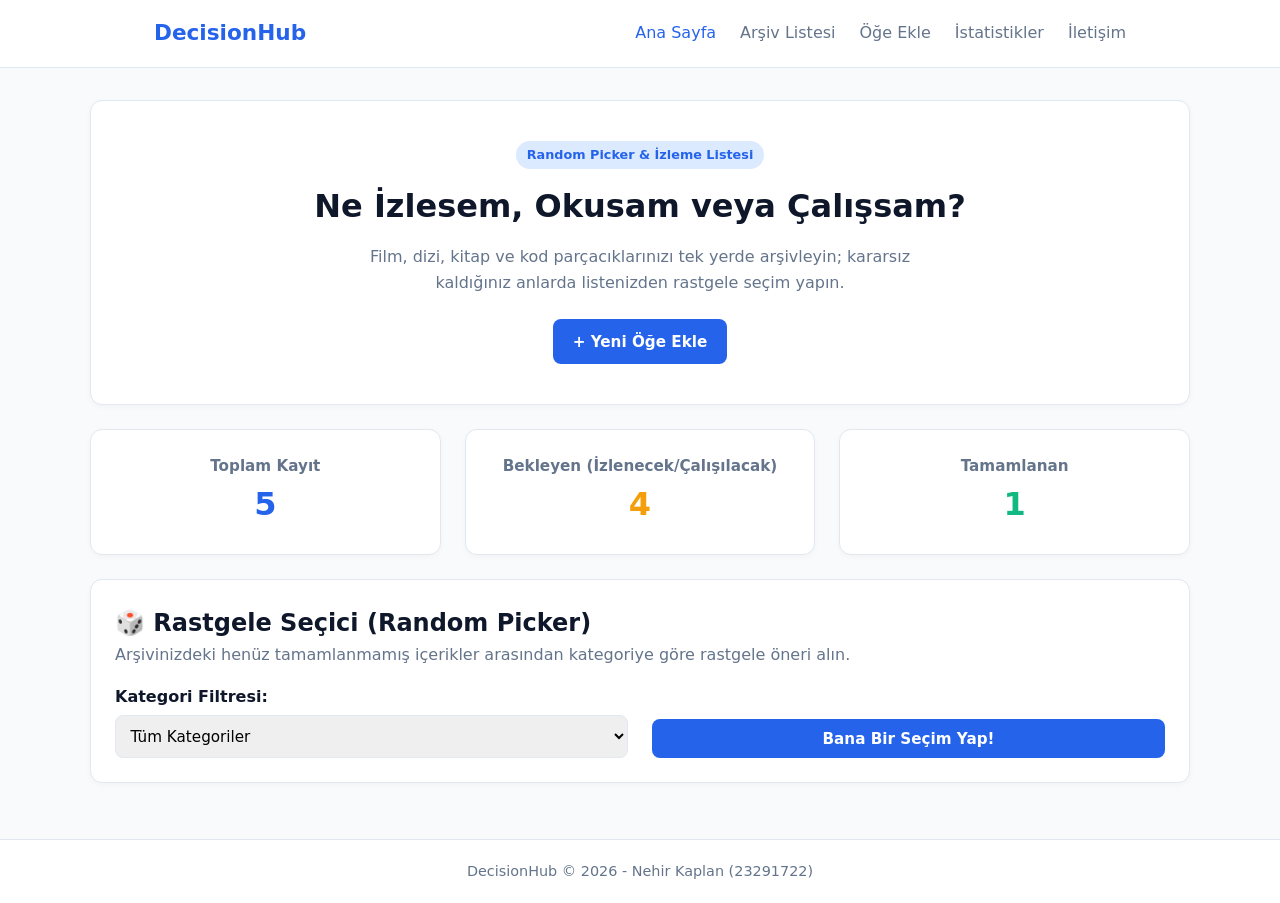
<file: index.html>
<!DOCTYPE html>
<html lang="tr">
<head>
  <meta charset="UTF-8">
  <meta name="viewport" content="width=device-width, initial-scale=1.0">
  <title>DecisionHub | Ana Sayfa</title>
  <link rel="stylesheet" href="style.css">
</head>
<body>
  <header>
    <nav>
      <a href="index.html" class="logo">DecisionHub</a>
      <ul class="nav-links">
        <li><a href="index.html" class="active">Ana Sayfa</a></li>
        <li><a href="archive.html">Arşiv Listesi</a></li>
        <li><a href="add.html">Öğe Ekle</a></li>
        <li><a href="stats.html">İstatistikler</a></li>
        <li><a href="contact.html">İletişim</a></li>
      </ul>
    </nav>
  </header>

  <main>
    <section class="card" style="text-align: center; padding: 2.5rem 1.5rem;">
      <span class="badge">Random Picker & İzleme Listesi</span>
      <h1 style="font-size: 2rem; margin: 0.75rem 0;">Ne İzlesem, Okusam veya Çalışsam?</h1>
      <p style="color: var(--text-muted); max-width: 620px; margin: 0 auto 1.5rem;">
        Film, dizi, kitap ve kod parçacıklarınızı tek yerde arşivleyin; kararsız kaldığınız anlarda listenizden rastgele seçim yapın.
      </p>
      <a href="add.html" class="btn">+ Yeni Öğe Ekle</a>
    </section>

    <!-- Hızlı İstatistik Kartları (Grid-3) -->
    <section class="grid-3">
      <div class="card" style="text-align: center;">
        <h3 style="color: var(--text-muted); font-size: 0.95rem;">Toplam Kayıt</h3>
        <p id="homeTotalCount" style="font-size: 2rem; font-weight: 700; color: var(--primary);">0</p>
      </div>
      <div class="card" style="text-align: center;">
        <h3 style="color: var(--text-muted); font-size: 0.95rem;">Bekleyen (İzlenecek/Çalışılacak)</h3>
        <p id="homePendingCount" style="font-size: 2rem; font-weight: 700; color: var(--warning);">0</p>
      </div>
      <div class="card" style="text-align: center;">
        <h3 style="color: var(--text-muted); font-size: 0.95rem;">Tamamlanan</h3>
        <p id="homeDoneCount" style="font-size: 2rem; font-weight: 700; color: var(--success);">0</p>
      </div>
    </section>

    <!-- Random Picker Alanı -->
    <section class="card">
      <h2>🎲 Rastgele Seçici (Random Picker)</h2>
      <p style="color: var(--text-muted); margin-bottom: 1rem;">
        Arşivinizdeki henüz tamamlanmamış içerikler arasından kategoriye göre rastgele öneri alın.
      </p>
      <div class="grid-2" style="align-items: end;">
        <div class="form-group" style="margin-bottom: 0;">
          <label for="pickerCategory">Kategori Filtresi:</label>
          <select id="pickerCategory">
            <option value="ALL">Tüm Kategoriler</option>
            <option value="Film">Film</option>
            <option value="Dizi">Dizi</option>
            <option value="Kitap">Kitap</option>
            <option value="Kod">Kod Parçacığı / Çalışma</option>
          </select>
        </div>
        <button class="btn" onclick="pickRandomItem()">Bana Bir Seçim Yap!</button>
      </div>

      <div id="pickerResult" style="margin-top: 1.5rem; padding: 1.25rem; background: #f1f5f9; border-radius: 8px; display: none; text-align: center;">
        <span class="badge" id="pickedCategoryBadge">Kategori</span>
        <h3 id="pickedTitle" style="margin-top: 0.5rem; font-size: 1.4rem;"></h3>
      </div>
    </section>
  </main>

  <footer>DecisionHub &copy; 2026 - Nehir Kaplan (23291722)</footer>
  <script src="script.js"></script>
</body>
</html>
</file>
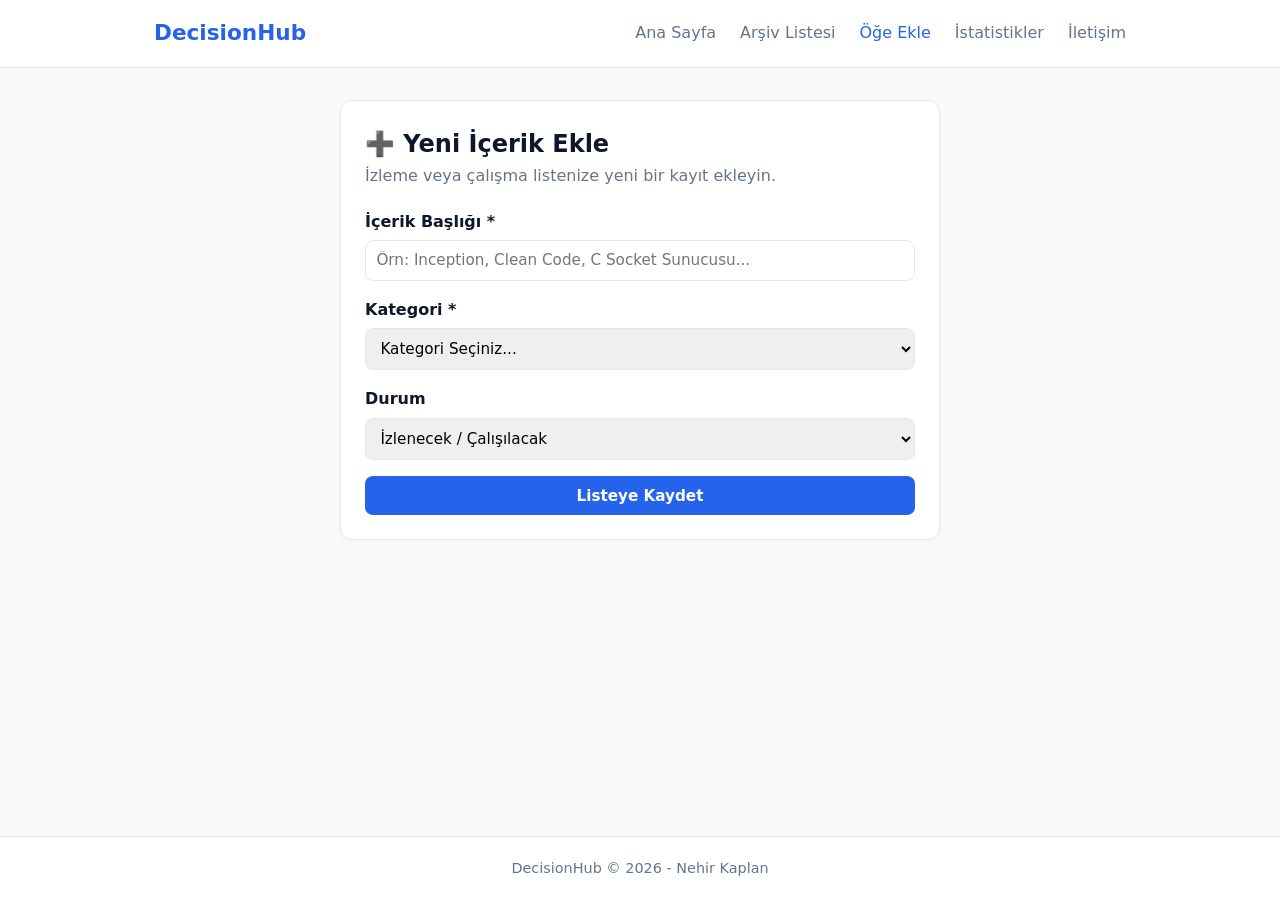
<file: add.html>
<!DOCTYPE html>
<html lang="tr">
<head>
  <meta charset="UTF-8">
  <meta name="viewport" content="width=device-width, initial-scale=1.0">
  <title>DecisionHub | Öğe Ekle</title>
  <link rel="stylesheet" href="style.css">
</head>
<body>
  <header>
    <nav>
      <a href="index.html" class="logo">DecisionHub</a>
      <ul class="nav-links">
        <li><a href="index.html">Ana Sayfa</a></li>
        <li><a href="archive.html">Arşiv Listesi</a></li>
        <li><a href="add.html" class="active">Öğe Ekle</a></li>
        <li><a href="stats.html">İstatistikler</a></li>
        <li><a href="contact.html">İletişim</a></li>
      </ul>
    </nav>
  </header>

  <main>
    <div class="card" style="max-width: 600px; margin: 0 auto;">
      <h2>➕ Yeni İçerik Ekle</h2>
      <p style="color: var(--text-muted); margin-bottom: 1.25rem;">İzleme veya çalışma listenize yeni bir kayıt ekleyin.</p>

      <form id="addItemForm" novalidate>
        <div class="form-group">
          <label for="itemTitle">İçerik Başlığı *</label>
          <input type="text" id="itemTitle" placeholder="Örn: Inception, Clean Code, C Socket Sunucusu...">
          <span class="error-msg" id="titleError">Başlık en az 2 karakter olmalıdır.</span>
        </div>

        <div class="form-group">
          <label for="itemCategory">Kategori *</label>
          <select id="itemCategory">
            <option value="">Kategori Seçiniz...</option>
            <option value="Film">Film</option>
            <option value="Dizi">Dizi</option>
            <option value="Kitap">Kitap</option>
            <option value="Kod">Kod Parçacığı / Çalışma</option>
          </select>
          <span class="error-msg" id="categoryError">Lütfen bir kategori seçin.</span>
        </div>

        <div class="form-group">
          <label for="itemStatus">Durum</label>
          <select id="itemStatus">
            <option value="Bekliyor">İzlenecek / Çalışılacak</option>
            <option value="Tamamlandı">İzlendi / Tamamlandı</option>
          </select>
        </div>

        <button type="submit" class="btn" style="width: 100%;">Listeye Kaydet</button>
      </form>
    </div>
  </main>

  <footer>DecisionHub &copy; 2026 - Nehir Kaplan</footer>
  <script src="script.js"></script>
</body>
</html>
</file>
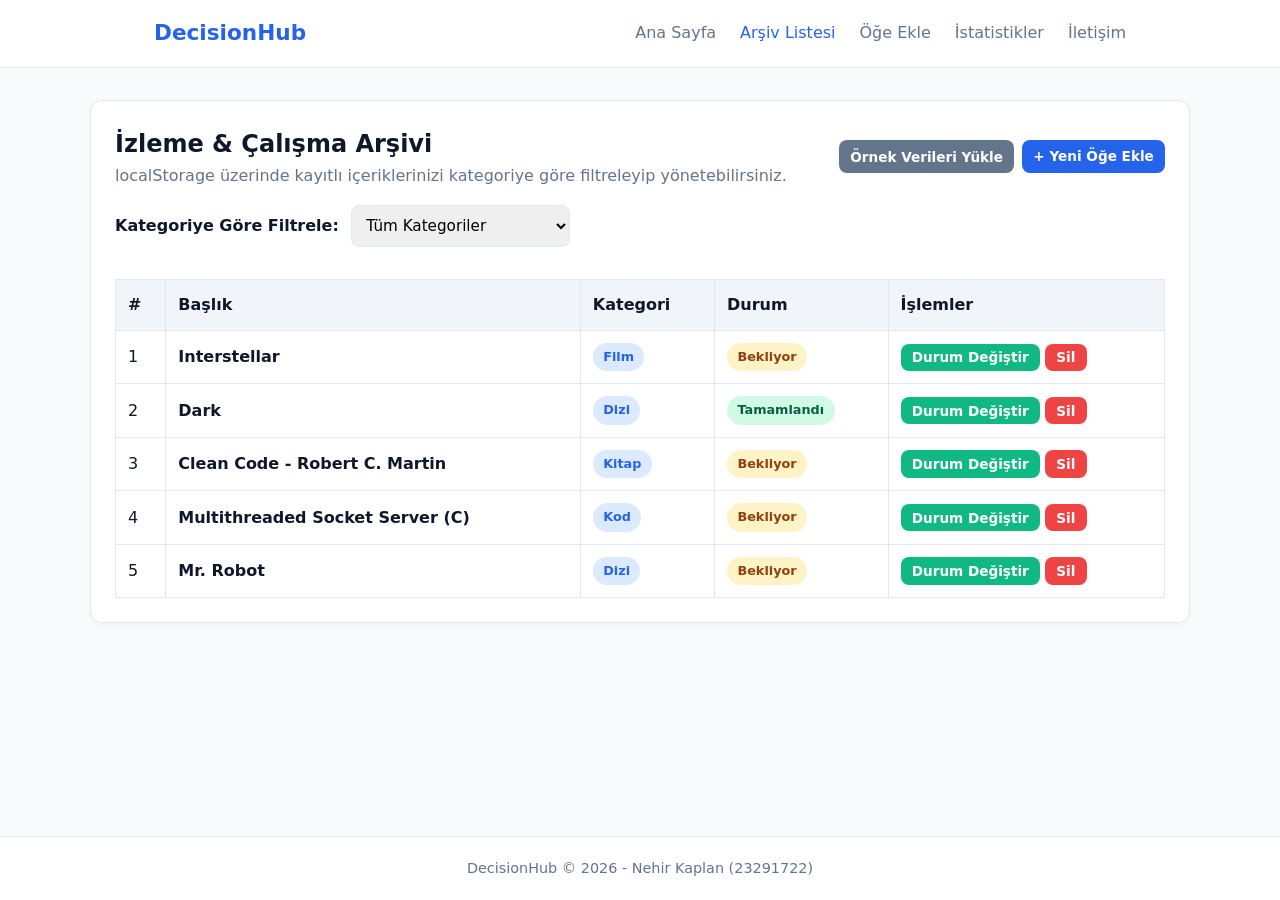
<file: archive.html>
<!DOCTYPE html>
<html lang="tr">
<head>
  <meta charset="UTF-8">
  <meta name="viewport" content="width=device-width, initial-scale=1.0">
  <title>DecisionHub | Arşiv Listesi</title>
  <link rel="stylesheet" href="style.css">
</head>
<body>
  <header>
    <nav>
      <a href="index.html" class="logo">DecisionHub</a>
      <ul class="nav-links">
        <li><a href="index.html">Ana Sayfa</a></li>
        <li><a href="archive.html" class="active">Arşiv Listesi</a></li>
        <li><a href="add.html">Öğe Ekle</a></li>
        <li><a href="stats.html">İstatistikler</a></li>
        <li><a href="contact.html">İletişim</a></li>
      </ul>
    </nav>
  </header>

  <main>
    <div class="card">
      <div style="display: flex; justify-content: space-between; align-items: center; flex-wrap: wrap; gap: 1rem; margin-bottom: 1rem;">
        <div>
          <h2> İzleme & Çalışma Arşivi</h2>
          <p style="color: var(--text-muted);">localStorage üzerinde kayıtlı içeriklerinizi kategoriye göre filtreleyip yönetebilirsiniz.</p>
        </div>
        <div style="display: flex; gap: 0.5rem;">
          <button class="btn btn-sm" style="background: #64748b;" onclick="resetSampleData()">Örnek Verileri Yükle</button>
          <a href="add.html" class="btn btn-sm">+ Yeni Öğe Ekle</a>
        </div>
      </div>

      <!-- Kategori Filtreleme Barı -->
      <div style="display: flex; gap: 0.75rem; align-items: center; margin-bottom: 1rem; flex-wrap: wrap;">
        <label for="archiveCategoryFilter" style="margin-bottom: 0;">Kategoriye Göre Filtrele:</label>
        <select id="archiveCategoryFilter" onchange="renderArchiveTable()" style="width: auto; min-width: 180px;">
          <option value="ALL">Tüm Kategoriler</option>
          <option value="Film">Film</option>
          <option value="Dizi">Dizi</option>
          <option value="Kitap">Kitap</option>
          <option value="Kod">Kod Parçacığı / Çalışma</option>
        </select>
      </div>

      <div class="table-wrapper">
        <table>
          <thead>
            <tr>
              <th>#</th>
              <th>Başlık</th>
              <th>Kategori</th>
              <th>Durum</th>
              <th>İşlemler</th>
            </tr>
          </thead>
          <tbody id="archiveTableBody">
            <!-- JS ile localStorage'dan okunup doldurulacak -->
          </tbody>
        </table>
      </div>
    </div>
  </main>

  <footer>DecisionHub &copy; 2026 - Nehir Kaplan (23291722)</footer>
  <script src="script.js"></script>
</body>
</html>
</file>
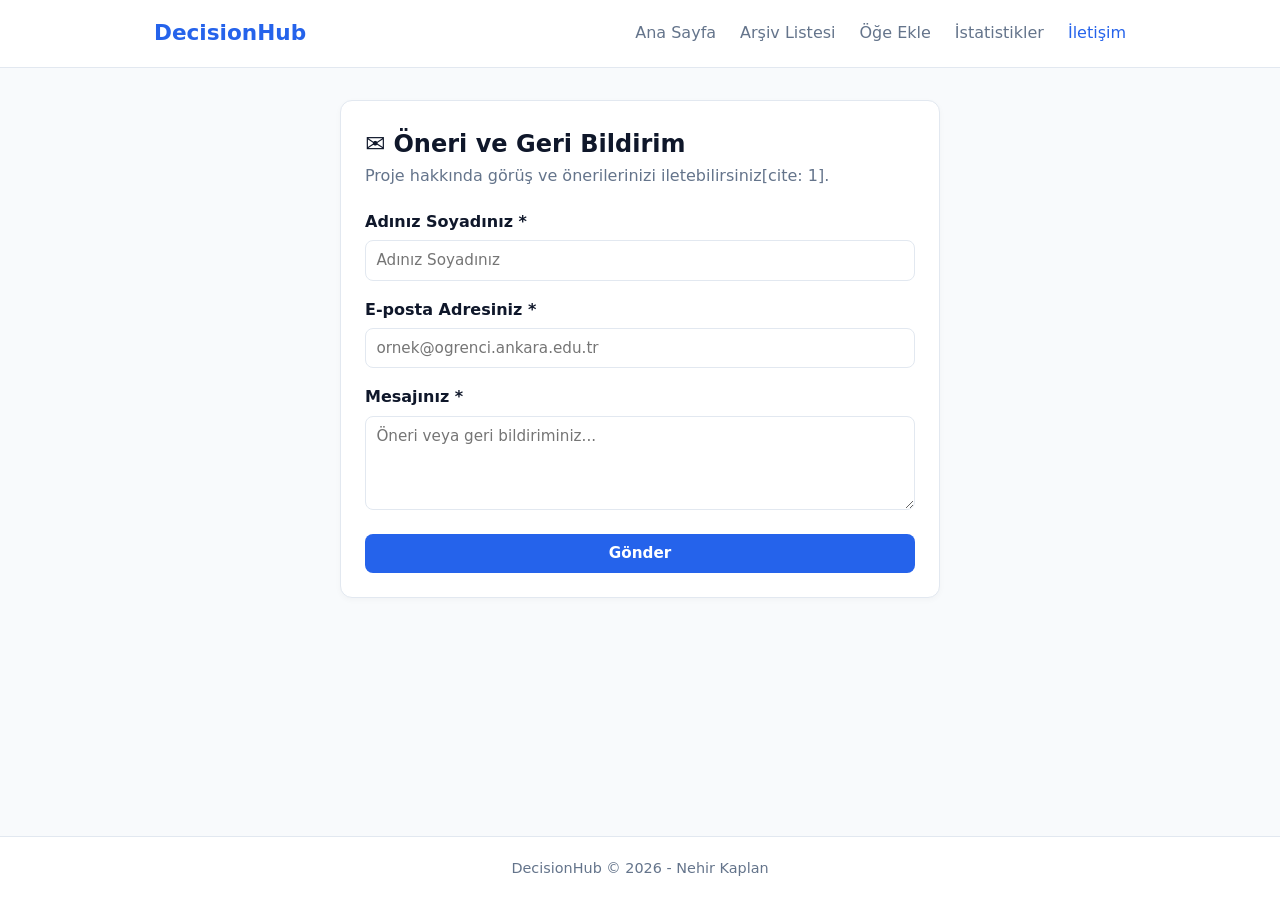
<file: contact.html>
<!DOCTYPE html>
<html lang="tr">
<head>
  <meta charset="UTF-8">
  <meta name="viewport" content="width=device-width, initial-scale=1.0">
  <title>DecisionHub | İletişim</title>
  <link rel="stylesheet" href="style.css">
</head>
<body>
  <header>
    <nav>
      <a href="index.html" class="logo">DecisionHub</a>
      <ul class="nav-links">
        <li><a href="index.html">Ana Sayfa</a></li>
        <li><a href="archive.html">Arşiv Listesi</a></li>
        <li><a href="add.html">Öğe Ekle</a></li>
        <li><a href="stats.html">İstatistikler</a></li>
        <li><a href="contact.html" class="active">İletişim</a></li>
      </ul>
    </nav>
  </header>

  <main>
    <div class="card" style="max-width: 600px; margin: 0 auto;">
      <h2>✉️ Öneri ve Geri Bildirim</h2>
      <p style="color: var(--text-muted); margin-bottom: 1.25rem;">Proje hakkında görüş ve önerilerinizi iletebilirsiniz[cite: 1].</p>

      <form id="contactForm" novalidate>
        <div class="form-group">
          <label for="senderName">Adınız Soyadınız *</label>
          <input type="text" id="senderName" placeholder="Adınız Soyadınız">
          <span class="error-msg" id="nameError">Lütfen adınızı girin.</span>
        </div>

        <div class="form-group">
          <label for="senderEmail">E-posta Adresiniz *</label>
          <input type="email" id="senderEmail" placeholder="ornek@ogrenci.ankara.edu.tr">
          <span class="error-msg" id="emailError">Geçerli bir e-posta adresi girin.</span>
        </div>

        <div class="form-group">
          <label for="senderMessage">Mesajınız *</label>
          <textarea id="senderMessage" rows="4" placeholder="Öneri veya geri bildiriminiz..."></textarea>
          <span class="error-msg" id="messageError">Mesaj en az 10 karakter olmalıdır.</span>
        </div>

        <button type="submit" class="btn" style="width: 100%;">Gönder</button>
      </form>
      <div id="contactSuccess" style="display: none; margin-top: 1rem; padding: 1rem; background: #d1fae5; color: #065f46; border-radius: 8px; text-align: center;">
        Mesajınız başarıyla alındı! Teşekkür ederiz.
      </div>
    </div>
  </main>

  <footer>DecisionHub &copy; 2026 - Nehir Kaplan</footer>
  <script src="script.js"></script>
</body>
</html>
</file>
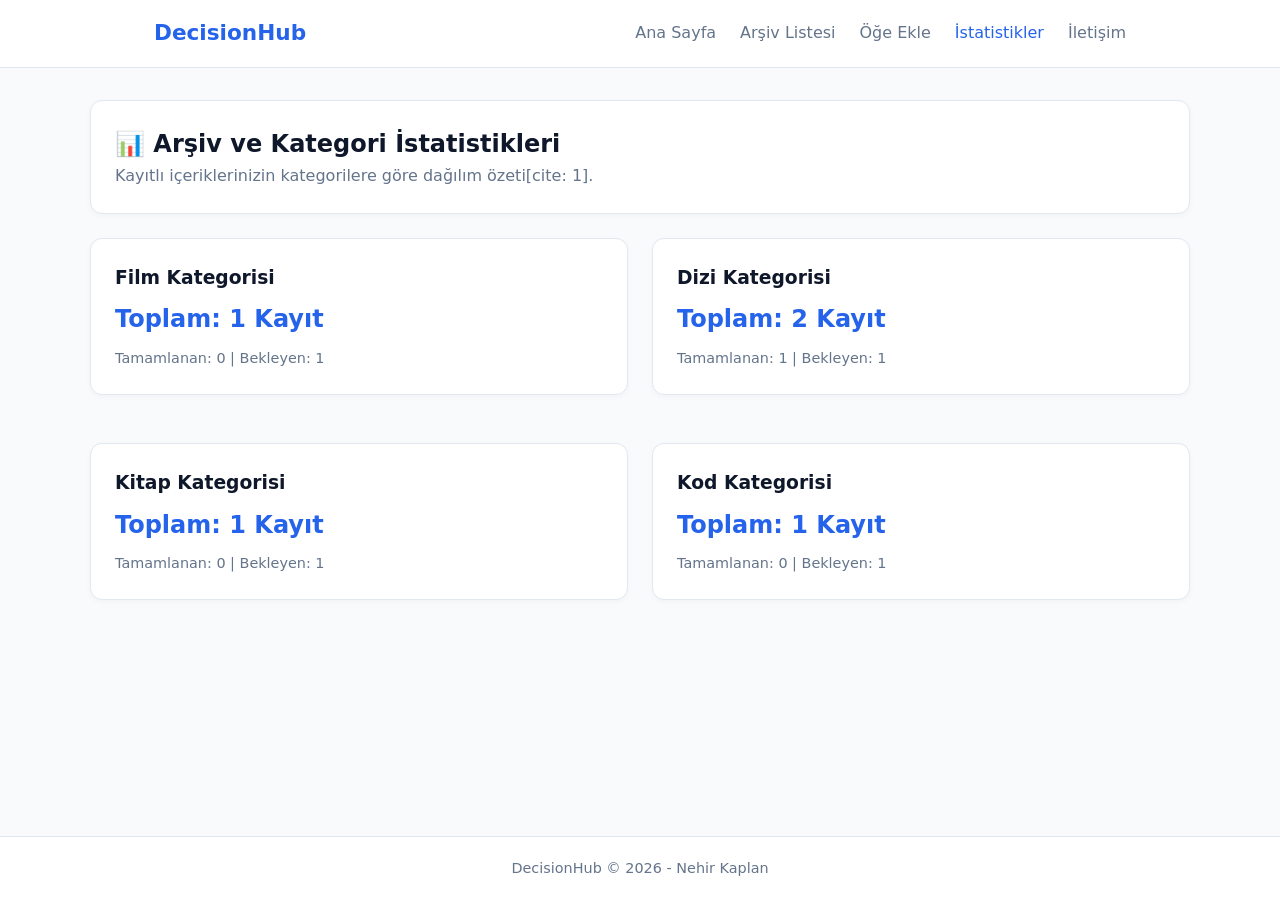
<file: stats.html>
<!DOCTYPE html>
<html lang="tr">
<head>
  <meta charset="UTF-8">
  <meta name="viewport" content="width=device-width, initial-scale=1.0">
  <title>DecisionHub | İstatistikler</title>
  <link rel="stylesheet" href="style.css">
</head>
<body>
  <header>
    <nav>
      <a href="index.html" class="logo">DecisionHub</a>
      <ul class="nav-links">
        <li><a href="index.html">Ana Sayfa</a></li>
        <li><a href="archive.html">Arşiv Listesi</a></li>
        <li><a href="add.html">Öğe Ekle</a></li>
        <li><a href="stats.html" class="active">İstatistikler</a></li>
        <li><a href="contact.html">İletişim</a></li>
      </ul>
    </nav>
  </header>

  <main>
    <div class="card">
      <h2>📊 Arşiv ve Kategori İstatistikleri</h2>
      <p style="color: var(--text-muted);">Kayıtlı içeriklerinizin kategorilere göre dağılım özeti[cite: 1].</p>
    </div>

    <div class="grid-2" id="statsGrid">
      <!-- JS ile doldurulacak -->
    </div>
  </main>

  <footer>DecisionHub &copy; 2026 - Nehir Kaplan</footer>
  <script src="script.js"></script>
</body>
</html>
</file>
<file: style.css>
:root {
  --primary: #2563eb;
  --primary-hover: #1d4ed8;
  --bg: #f8fafc;
  --card-bg: #ffffff;
  --text: #0f172a;
  --text-muted: #64748b;
  --border: #e2e8f0;
  --success: #10b981;
  --warning: #f59e0b;
  --danger: #ef4444;
}

* {
  box-sizing: border-box;
  margin: 0;
  padding: 0;
  font-family: 'Segoe UI', system-ui, sans-serif;
}

body {
  background-color: var(--bg);
  color: var(--text);
  line-height: 1.6;
  display: flex;
  flex-direction: column;
  min-height: 100vh;
}

/* Header & Flexbox Navbar */
header {
  background: var(--card-bg);
  border-bottom: 1px solid var(--border);
  position: sticky;
  top: 0;
  z-index: 100;
}

nav {
  max-width: 1100px;
  margin: 0 auto;
  padding: 1rem 5%;
  display: flex;
  justify-content: space-between;
  align-items: center;
}

.logo {
  font-size: 1.35rem;
  font-weight: 700;
  color: var(--primary);
  text-decoration: none;
}

.nav-links {
  display: flex;
  gap: 1.5rem;
  list-style: none;
}

.nav-links a {
  text-decoration: none;
  color: var(--text-muted);
  font-weight: 500;
  transition: color 0.2s;
}

.nav-links a:hover, .nav-links a.active {
  color: var(--primary);
}

/* Main Container */
main {
  max-width: 1100px;
  width: 90%;
  margin: 2rem auto;
  flex: 1;
}

/* CSS Grid Yapıları */
.grid-2 {
  display: grid;
  grid-template-columns: repeat(2, 1fr);
  gap: 1.5rem;
}

.grid-3 {
  display: grid;
  grid-template-columns: repeat(3, 1fr);
  gap: 1.5rem;
}

/* Kartlar & Butonlar */
.card {
  background: var(--card-bg);
  border: 1px solid var(--border);
  border-radius: 12px;
  padding: 1.5rem;
  margin-bottom: 1.5rem;
  box-shadow: 0 2px 6px rgba(0, 0, 0, 0.03);
}

.btn {
  display: inline-block;
  background: var(--primary);
  color: #fff;
  padding: 0.65rem 1.25rem;
  border: none;
  border-radius: 8px;
  font-size: 0.95rem;
  font-weight: 600;
  cursor: pointer;
  text-decoration: none;
  transition: background 0.2s;
}

.btn:hover { background: var(--primary-hover); }
.btn-success { background: var(--success); }
.btn-danger { background: var(--danger); }
.btn-sm { padding: 0.35rem 0.7rem; font-size: 0.85rem; }

/* Form Elemanları */
.form-group { margin-bottom: 1rem; }
label { display: block; font-weight: 600; margin-bottom: 0.35rem; }

input, select, textarea {
  width: 100%;
  padding: 0.65rem;
  border: 1px solid var(--border);
  border-radius: 8px;
  font-size: 0.95rem;
}

.error-msg {
  color: var(--danger);
  font-size: 0.85rem;
  margin-top: 0.3rem;
  display: none;
}

/* Semantik Tablo */
.table-wrapper { overflow-x: auto; }
table {
  width: 100%;
  border-collapse: collapse;
  margin-top: 1rem;
}

th, td {
  border: 1px solid var(--border);
  padding: 0.75rem;
  text-align: left;
}

th { background: #f1f5f9; }

.badge {
  display: inline-block;
  padding: 0.25rem 0.65rem;
  border-radius: 999px;
  font-size: 0.8rem;
  font-weight: 600;
  background: #dbeafe;
  color: var(--primary);
}

.badge-done { background: #d1fae5; color: #065f46; }
.badge-pending { background: #fef3c7; color: #92400e; }

/* Footer */
footer {
  background: var(--card-bg);
  border-top: 1px solid var(--border);
  text-align: center;
  padding: 1.25rem;
  color: var(--text-muted);
  font-size: 0.9rem;
  margin-top: auto;
}

/* Mobil Uyumluluk (@media Sorguları) */
@media (max-width: 768px) {
  nav {
    flex-direction: column;
    gap: 0.85rem;
  }

  .nav-links {
    flex-wrap: wrap;
    justify-content: center;
    gap: 1rem;
  }

  .grid-2, .grid-3 {
    grid-template-columns: 1fr;
  }
}
</file>
